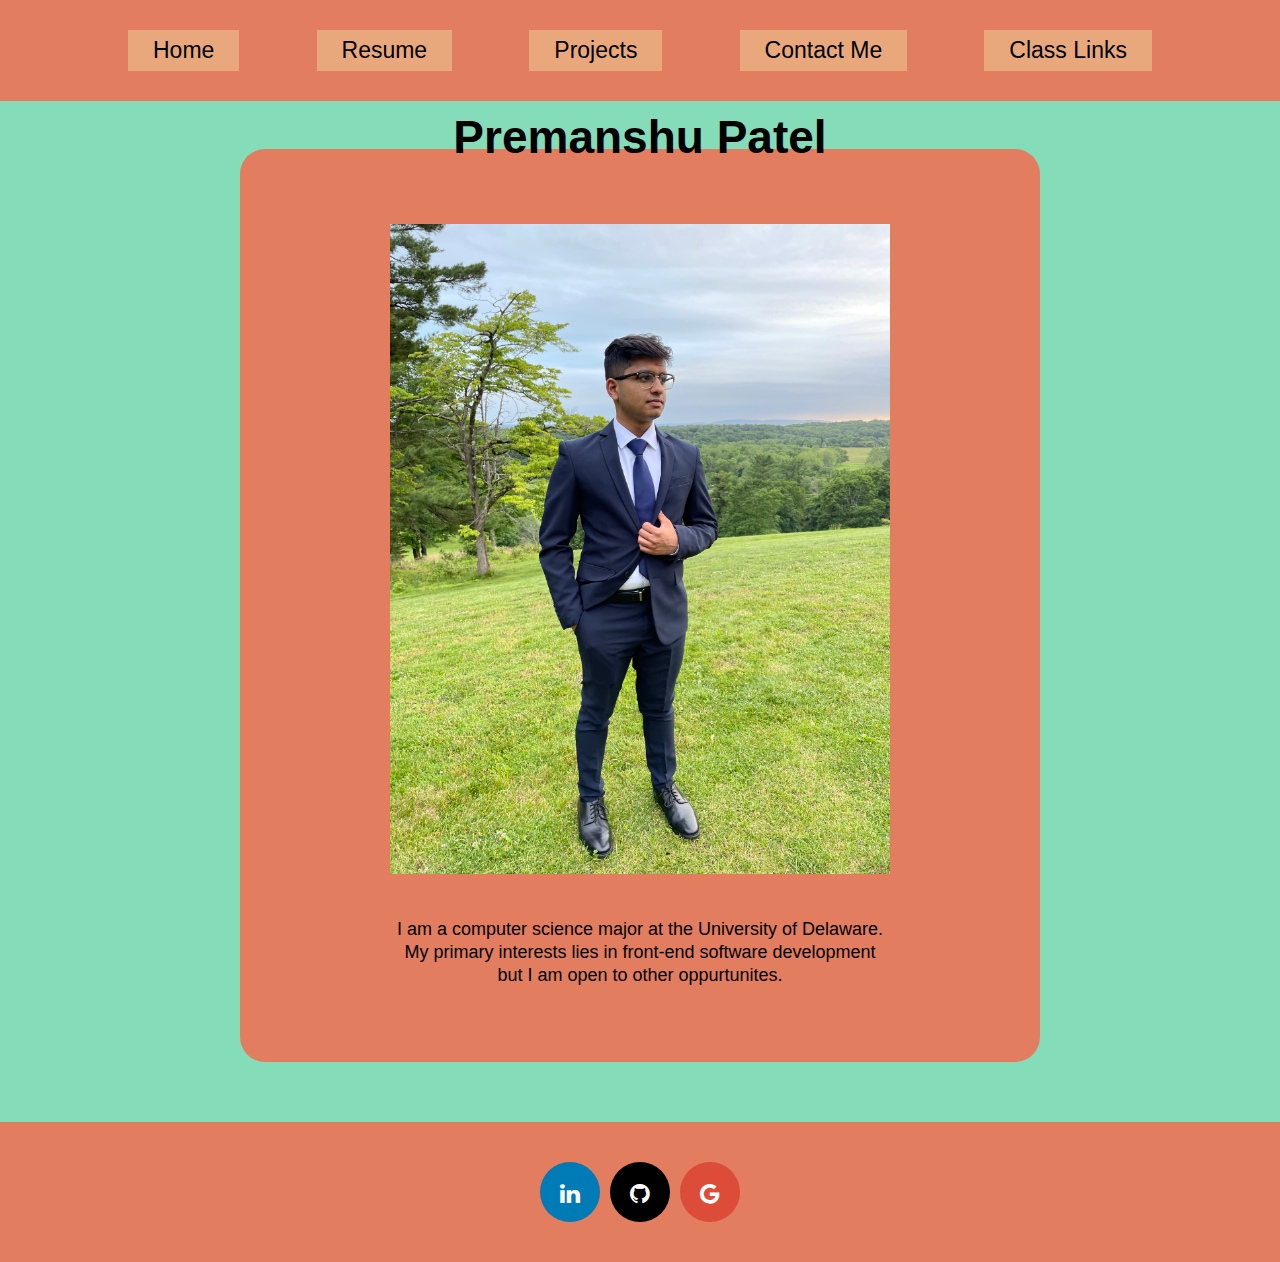
<file: index.html>
<!--- Premanshu Patel, CISC474, Personal Web Page 2 -->
<!DOCTYPE html>
<html lang="en">
<head>
    <title> Preman's Webpage </title>
    <!-- CSS for index.html -->
    <link href="css/styles.css" rel="stylesheet">
    <link rel="stylesheet" href="https://cdnjs.cloudflare.com/ajax/libs/font-awesome/4.7.0/css/font-awesome.min.css">
    <script src="js/index.js"></script>
    <!-- Global site tag (gtag.js) - Google Analytics -->
    <script async src="https://www.googletagmanager.com/gtag/js?id=UA-211559966-1"></script>
    <script>
    window.dataLayer = window.dataLayer || [];
    function gtag(){dataLayer.push(arguments);}
    gtag('js', new Date());

    gtag('config', 'UA-211559966-1');
    </script>

</head>
<body>
    <!-- Navigation Bar -->
    <header>
            <a class="cta" href="https://premanpatel.github.io/">Home</a>
            <a class="cta" href="resume.html">Resume</a>
            <a class="cta" href="projects.html">Projects</a>
            <a class="cta" href="contact.html">Contact Me</a>

            <div class="dropdown">
                <button onclick="myFunction()" class="dropbtn">Class Links</button>
                <div id="myDropdown" class="dropdown-content">
                    <a class="cta" href="https://mattm401.github.io/">Course Page</a>
                    <a class="cta" href="https://kpelster.github.io/">Next</a>
                    <a class="cta" href="https://CaseStingray173.github.io">Previous</a>
                </div>
            </div>

    </header>
    <!-- Header of the index.html -->
    <h1>Premanshu Patel</h1>

    <div class="border">
        <div class="content">
        
            <!-- Image of Premanshu Patel -->
            <img src="img/picOfMe.jpg" width="500" height="650" alt="">
            <p> 
                I am a computer science major at the University of Delaware.
                My primary interests lies in front-end software development but
                I am open to other oppurtunites.
            </p>
        </div>
    </div>

    <!-- Footer for social media links -->
    <footer class="footer">
        <a href="https://www.linkedin.com/in/premanshu-patel/" class="fa fa-linkedin"></a>
        <a href="https://github.com/premanpatel" class="fa fa-github"></a>
        <a href="mailto:pmpatel@udel.edu" class="fa fa-google"></a>
    </footer>
</body>
</html>
</file>
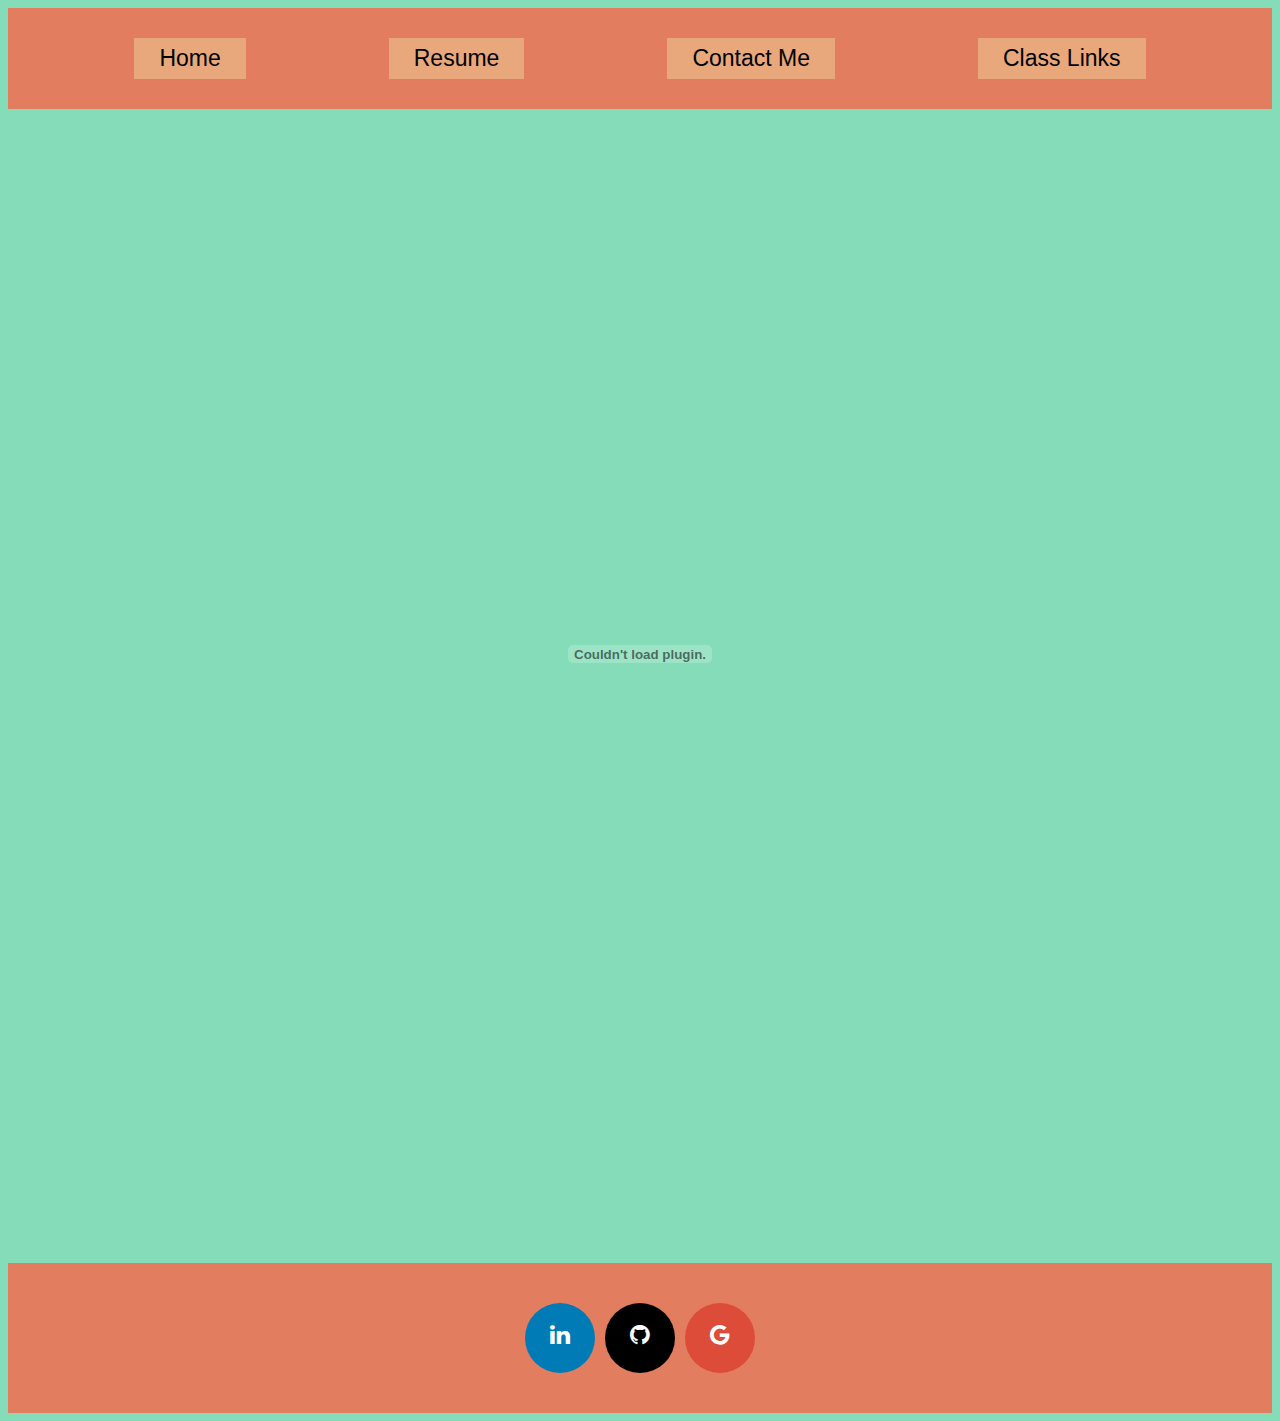
<file: aboutMe.html>
<!DOCTYPE html>
<html lang="en">

<head>
    <title> Preman's Webpage </title>

    <!-- CSS for aboutMe.html-->
    <link href="css/aboutMe.css" rel="stylesheet">
    <link rel="stylesheet" href="https://cdnjs.cloudflare.com/ajax/libs/font-awesome/4.7.0/css/font-awesome.min.css">
    <script src="js/aboutMe.js"></script>
    <!-- Global site tag (gtag.js) - Google Analytics -->
    <script async src="https://www.googletagmanager.com/gtag/js?id=UA-211559966-1"></script>
    <script>
    window.dataLayer = window.dataLayer || [];
    function gtag(){dataLayer.push(arguments);}
    gtag('js', new Date());

    gtag('config', 'UA-211559966-1');
</script>

</head>

<body>
    <!-- Navigation Bar-->
    <header>
        <a class="cta" href="https://premanpatel.github.io/">Home</a>
        <a class="cta" href="aboutMe.html">Resume</a>
        <a class="cta" href="contact.html">Contact Me</a>
        <div class="dropdown">
            <button onclick="myFunction()" class="dropbtn">Class Links</button>
            <div id="myDropdown" class="dropdown-content">
                <a class="cta" href="https://mattm401.github.io/">Course Page</a>
                <a class="cta" href="https://kpelster.github.io/">Next</a>
                <a class="cta" href="https://CaseStingray173.github.io">Previous</a>
            </div>
        </div>
    </header>
    <div class="content">
        <embed src="extraFiles/Patel, Premanshu - Resume copy.pdf" width="800px" height="1090px" /> 
       
    </div>

    <footer class="footer">
        <a href="https://www.linkedin.com/in/premanshu-patel/" class="fa fa-linkedin"></a>
        <a href="https://github.com/premanpatel" class="fa fa-github"></a>
        <a href="mailto:pmpatel@udel.edu" class="fa fa-google"></a>
    </footer>
</body>
</html>
</file>
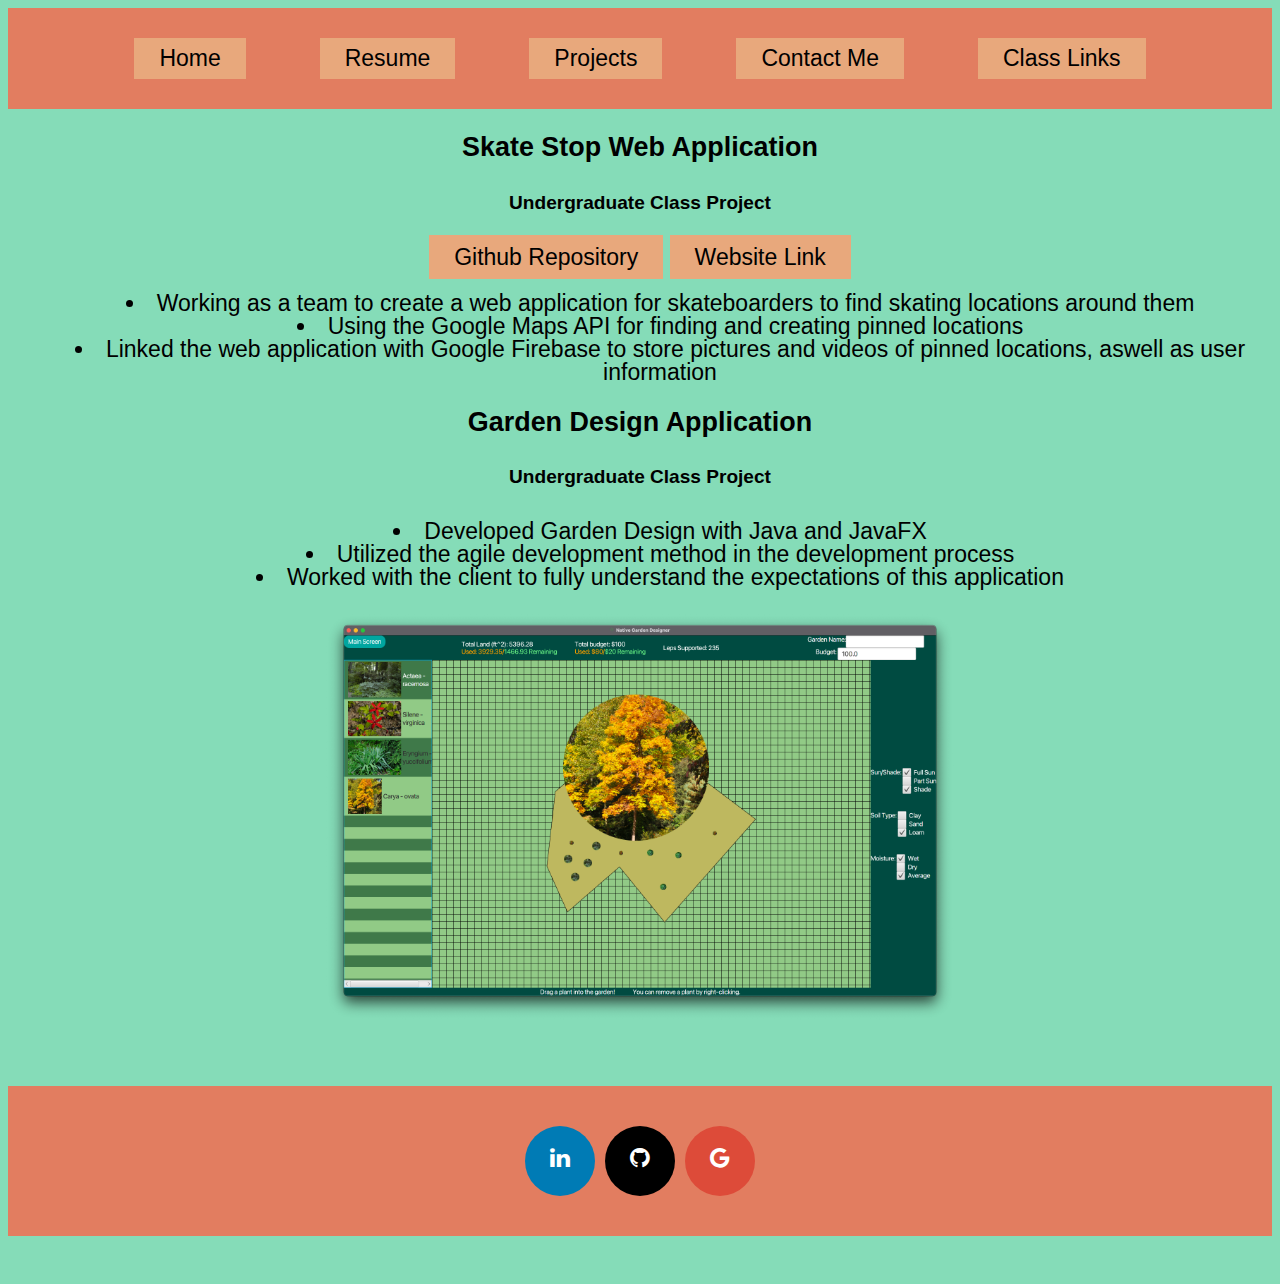
<file: projects.html>
<!DOCTYPE html>
<html lang="en">

<head>
    <title> Preman's Webpage </title>

    <!-- CSS for resume.html-->
    <link href="css/projects.css" rel="stylesheet">
    <link rel="stylesheet" href="https://cdnjs.cloudflare.com/ajax/libs/font-awesome/4.7.0/css/font-awesome.min.css">
    <script src="js/projects.js"></script>
    <!-- Global site tag (gtag.js) - Google Analytics -->
    <script async src="https://www.googletagmanager.com/gtag/js?id=UA-211559966-1"></script>
    <script>
    window.dataLayer = window.dataLayer || [];
    function gtag(){dataLayer.push(arguments);}
    gtag('js', new Date());

    gtag('config', 'UA-211559966-1');
</script>

</head>

<body>
    <!-- Navigation Bar-->
    <header>
        <a class="cta" href="https://premanpatel.github.io/">Home</a>
        <a class="cta" href="resume.html">Resume</a>
        <a class="cta" href="projects.html">Projects</a>
        <a class="cta" href="contact.html">Contact Me</a>
        <div class="dropdown">
            <button onclick="myFunction()" class="dropbtn">Class Links</button>
            <div id="myDropdown" class="dropdown-content">
                <a class="cta" href="https://mattm401.github.io/">Course Page</a>
                <a class="cta" href="https://kpelster.github.io/">Next</a>
                <a class="cta" href="https://CaseStingray173.github.io">Previous</a>
            </div>
        </div>
    </header>
    <div class="content">
        <!-- Info about Skate Stop Web Application -->
        <div class="project1">
            <h3>Skate Stop Web Application</h3>
            <h5>Undergraduate Class Project</h5>
            <a class="cta" href="https://github.com/SkateStop/skatestop.github.io">Github Repository</a>
            <a class="cta" href="https://skatestop.github.io/">Website Link</a>
            <ul>
                <li>Working as a team to create a web application for skateboarders to find skating locations around them</li>
                <li>Using the Google Maps API for finding and creating pinned locations</li>
                <li>Linked the web application with Google Firebase to store pictures and videos of pinned locations, aswell as user information</li>
            </ul>
        </div>

        <!-- Info about Garden Design Application -->
        <div class="project2">
            <h3>Garden Design Application</h3>
            <h5>Undergraduate Class Project</h5>
            <ul>
                <li>Developed Garden Design with Java and JavaFX</li>
                <li>Utilized the agile development method in the development process</li>
                <li>Worked with the client to fully understand the expectations of this application</li>
            </ul>
            <img src="img/gardenProj.png" width="50%" height="50%" alt="">
        </div>
    </div>

    <!-- Footer that contains social network links -->
    <footer class="footer">
        <a href="https://www.linkedin.com/in/premanshu-patel/" class="fa fa-linkedin"></a>
        <a href="https://github.com/premanpatel" class="fa fa-github"></a>
        <a href="mailto:pmpatel@udel.edu" class="fa fa-google"></a>
    </footer>
</body>
</html>
</file>
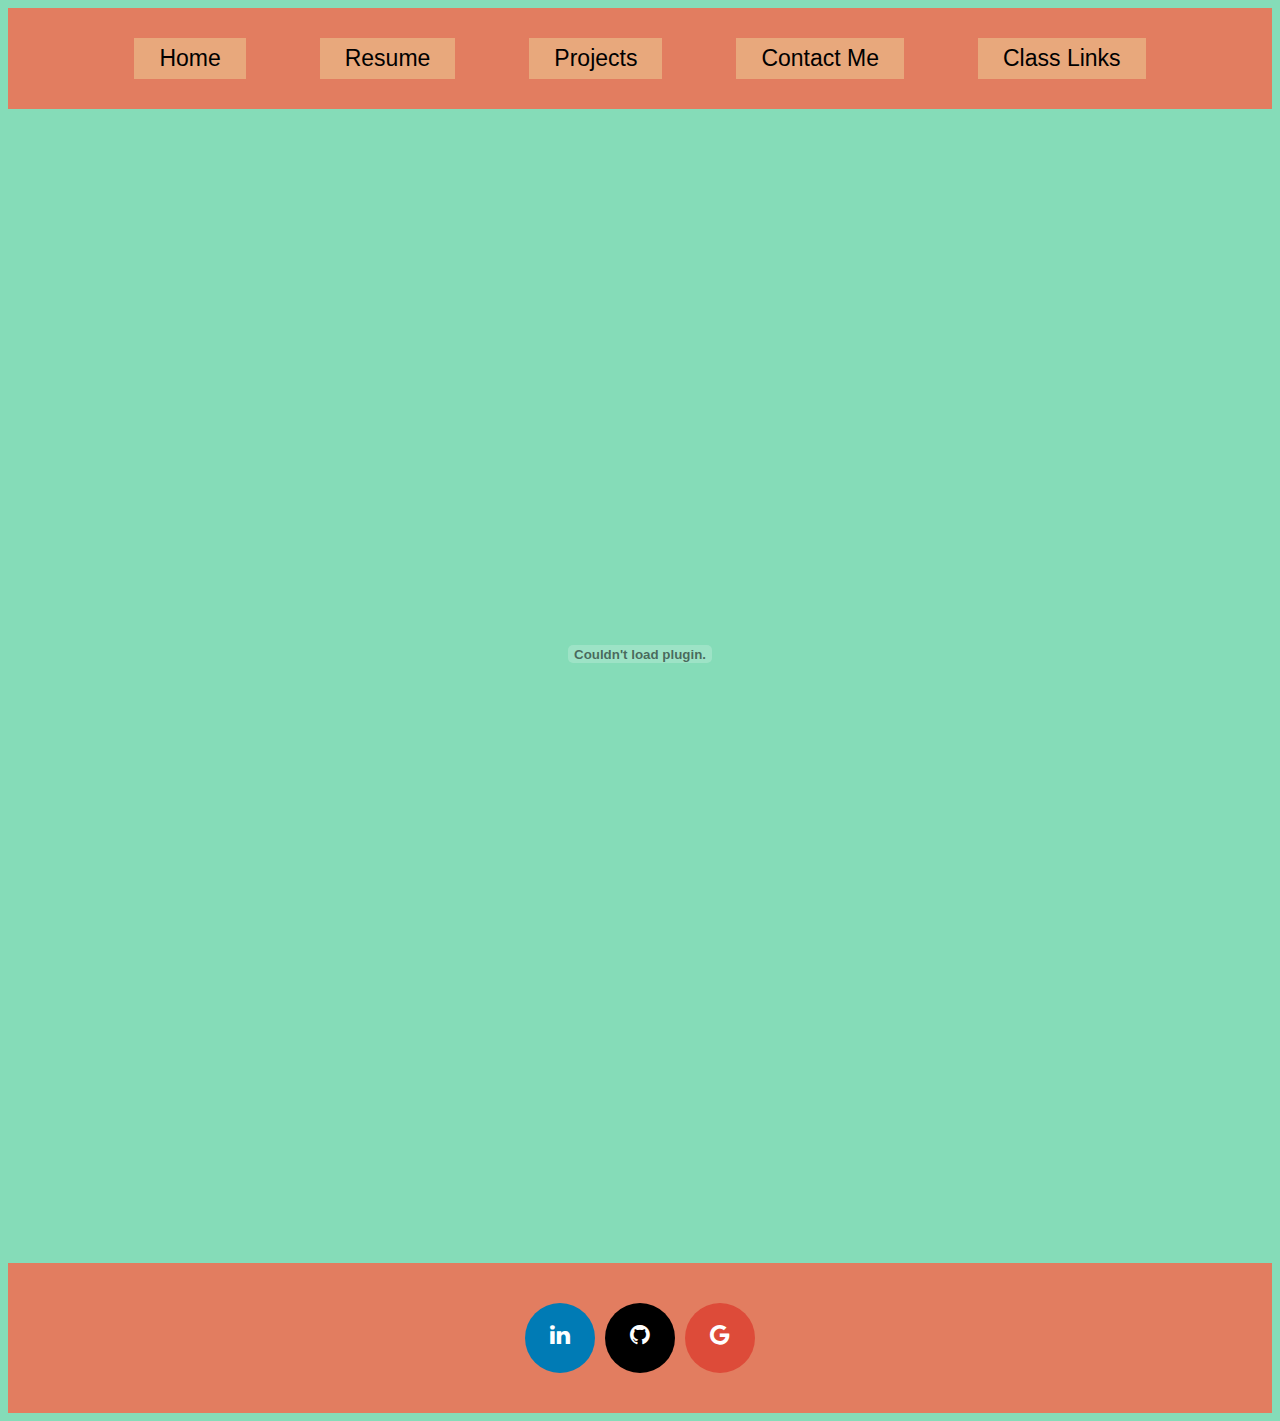
<file: resume.html>
<!DOCTYPE html>
<html lang="en">

<head>
    <title> Preman's Webpage </title>

    <!-- CSS for resume.html-->
    <link href="css/resume.css" rel="stylesheet">
    <link rel="stylesheet" href="https://cdnjs.cloudflare.com/ajax/libs/font-awesome/4.7.0/css/font-awesome.min.css">
    <script src="js/resume.js"></script>
    <!-- Global site tag (gtag.js) - Google Analytics -->
    <script async src="https://www.googletagmanager.com/gtag/js?id=UA-211559966-1"></script>
    <script>
    window.dataLayer = window.dataLayer || [];
    function gtag(){dataLayer.push(arguments);}
    gtag('js', new Date());

    gtag('config', 'UA-211559966-1');
</script>

</head>

<body>
    <!-- Navigation Bar-->
    <header>
        <a class="cta" href="https://premanpatel.github.io/">Home</a>
        <a class="cta" href="resume.html">Resume</a>
        <a class="cta" href="projects.html">Projects</a>
        <a class="cta" href="contact.html">Contact Me</a>
        <div class="dropdown">
            <button onclick="myFunction()" class="dropbtn">Class Links</button>
            <div id="myDropdown" class="dropdown-content">
                <a class="cta" href="https://mattm401.github.io/">Course Page</a>
                <a class="cta" href="https://kpelster.github.io/">Next</a>
                <a class="cta" href="https://CaseStingray173.github.io">Previous</a>
            </div>
        </div>
    </header>
    <div class="content">
        <!-- Resume pdf -->
        <embed src="extraFiles/PremanshuPatel'sResume.pdf"/> 
    </div>

    <!-- Footer for social media links -->
    <footer class="footer">
        <a href="https://www.linkedin.com/in/premanshu-patel/" class="fa fa-linkedin"></a>
        <a href="https://github.com/premanpatel" class="fa fa-github"></a>
        <a href="mailto:pmpatel@udel.edu" class="fa fa-google"></a>
    </footer>
</body>
</html>
</file>
<file: css/styles.css>
/* CSS for index.html */


h1 {
    padding-top: 25px;
}
.myName {
    align-items: center;
    display: flex;
    flex-direction: column;
    padding: 25px;
}

.border {
    border: 50px #e27d60;
}
.content {
    max-width: 800px;
    max-height: 1200px;
    background-color: #e27d60;
    margin: 0 auto;
    vertical-align: middle;
    align-items: center;
    padding: 75px;
    border-radius: 25px;
}
body {
    background-color: #85dcb8;
    text-align: center;
    font-family: Verdana, sans-serif;
    font-size: 23px;
    font-style: normal;
    font-variant: normal; 
    font-weight: 400; 
    line-height: 23px;
}
p {
    background-color: #e27d60;
    font-size: large;
    max-width: 500px;
    margin-left: auto;
    margin-right: auto;
    text-align: center;
    padding-top: 40px;
}
*{
    box-sizing: border-box;
    margin: 0;
    padding: 0;
    background-color: #85dcb8;
}
li, a, button{
    text-decoration: none;
}
/*  CSS for NavBar */
header{
    display: flex;
    justify-content: space-between;
    align-items: center;
    padding: 30px 10%;
    background-color: #e27d60;
}
.cta{
    padding: 9px 25px;
    background-color: #e8a87c;
    border: none;
    cursor: pointer;
    transition: all 0.3s ease 0s;
    color: black;
    text-decoration: none;
}
.cta:hover{
    background-color: #c38d9c;
}

/* CSS for DropDown menu */
.dropbtn {
    padding: 9px 25px;
    background-color: #e8a87c;
    border: none;
    cursor: pointer;
    transition: all 0.3s ease 0s;
    color: black;
    text-decoration: none;
    cursor: pointer;
    font-size: 23px;
    font-style: normal;
    font-variant: normal; 
    font-weight: 400; 
    line-height: 23px;
}
.dropbtn:hover, .dropbtn:focus {
    background-color: #c38d9c;
}
.dropdown {
    position: relative;
    display: inline-block;
  }
  .dropdown-content {
    display: none;
    position: absolute;
    background-color: #f1f1f1;
    min-width: 160px;
    overflow: auto;
    box-shadow: 0px 8px 16px 0px rgba(0,0,0,0.2);
    z-index: 1;
  }
  
  .dropdown-content a {
    color: black;
    padding: 12px 16px;
    text-decoration: none;
    display: block;
  }
  
  .dropdown a:hover {background-color: #c38d9c;}
  .show {display: block;}

  /* social media Buttons */
.footer{
    margin-top: 60px;
    align-items: center;
    padding: 30px 10%;
    background-color: #e27d60;
}
.fa {
    padding: 20px;
    font-size: 30px;
    width: 60px;
    height: 60px;
    text-align: center;
    text-decoration: none;
    margin: 10px 2px;
    border-radius: 50%;
}
.fa:hover {
    opacity: 0.7;
}
.fa-linkedin {
    background: #007bb5;
    color: white;
}
.fa-google {
    background: #dd4b39;
    color: white;
}  
.fa-github {
    background: black;
    color: white;
}
</file>
<file: css/aboutMe.css>
/* CSS for aboutMe.html */
body {
    background-color: #85dcb8;
    text-align: center;
    font-family: Verdana, sans-serif;
    font-size: 23px;
    font-style: normal;
    font-variant: normal; 
    font-weight: 400; 
    line-height: 23px;
}
/*  CSS for NavBar */
header{
    display: flex;
    justify-content: space-between;
    align-items: center;
    padding: 30px 10%;
    background-color: #e27d60;
}
.cta{
    padding: 9px 25px;
    background-color: #e8a87c;
    border: none;
/*     border-radius: 50px;
 */    cursor: pointer;
    transition: all 0.3s ease 0s;
    color: black;
    text-decoration: none;
}
.cta:hover{
    background-color: #c38d9c;

}
/* CSS for DropDown menu */
.dropbtn {
    padding: 9px 25px;
    background-color: #e8a87c;
    border: none;
    cursor: pointer;
    transition: all 0.3s ease 0s;
    color: black;
    text-decoration: none;
    cursor: pointer;
    font-size: 23px;
    font-style: normal;
    font-variant: normal; 
    font-weight: 400; 
    line-height: 23px;
}
.dropbtn:hover, .dropbtn:focus {
    background-color: #c38d9c;
}
.dropdown {
    position: relative;
    display: inline-block;
  }
  .dropdown-content {
    display: none;
    position: absolute;
    background-color: #f1f1f1;
    min-width: 160px;
    overflow: auto;
    box-shadow: 0px 8px 16px 0px rgba(0,0,0,0.2);
    z-index: 1;
  }
  
  .dropdown-content a {
    color: black;
    padding: 12px 16px;
    text-decoration: none;
    display: block;
  }
  
  .dropdown a:hover {background-color: #c38d9c;}
  .show {display: block;}

  /* social media Buttons */
.footer{
    margin-top: 60px;
    align-items: center;
    padding: 30px 10%;
    background-color: #e27d60;
    position: static;
    bottom: 0;
    right: 0;
    left: 0;
}
.fa {
    padding: 20px;
    font-size: 30px;
    width: 30px;
    height: 30px;
    text-align: center;
    text-decoration: none;
    margin: 10px 2px;
    border-radius: 50%;
}
.fa:hover {
    opacity: 0.7;
}
.fa-linkedin {
    background: #007bb5;
    color: white;
}
.fa-google {
    background: #dd4b39;
    color: white;
}  
.fa-github {
    background: black;
    color: white;
}
</file>
<file: css/projects.css>
/* CSS for resume.html */
body {
    background-color: #85dcb8;
    text-align: center;
    font-family: Verdana, sans-serif;
    font-size: 23px;
    font-style: normal;
    font-variant: normal; 
    font-weight: 400; 
    line-height: 23px;
    padding-bottom: 2.5rem; 
}
ul{
    list-style: inside;
}
.content{
    display:table;
    margin-left:auto;
    margin-right:auto;
    
}
embed{
    width: 800px;
    height: 1090px;
}
/*  CSS for NavBar */
header{
    display: flex;
    justify-content: space-between;
    align-items: center;
    padding: 30px 10%;
    background-color: #e27d60;
}
.cta{
    padding: 9px 25px;
    background-color: #e8a87c;
    border: none;
/*     border-radius: 50px;
 */    cursor: pointer;
    transition: all 0.3s ease 0s;
    color: black;
    text-decoration: none;
}
.cta:hover{
    background-color: #c38d9c;

}
/* CSS for DropDown menu */
.dropbtn {
    padding: 9px 25px;
    background-color: #e8a87c;
    border: none;
    cursor: pointer;
    transition: all 0.3s ease 0s;
    color: black;
    text-decoration: none;
    cursor: pointer;
    font-size: 23px;
    font-style: normal;
    font-variant: normal; 
    font-weight: 400; 
    line-height: 23px;
}
.dropbtn:hover, .dropbtn:focus {
    background-color: #c38d9c;
}
.dropdown {
    position: relative;
    display: inline-block;
  }
  .dropdown-content {
    display: none;
    position: absolute;
    background-color: #f1f1f1;
    min-width: 160px;
    overflow: auto;
    box-shadow: 0px 8px 16px 0px rgba(0,0,0,0.2);
    z-index: 1;
  }
  
  .dropdown-content a {
    color: black;
    padding: 12px 16px;
    text-decoration: none;
    display: block;
  }
  
  .dropdown a:hover {background-color: #c38d9c;}
  .show {display: block;}

  /* social media Buttons */
.footer{
    margin-top: 60px;
    align-items: center;
    padding: 30px 10%;
    background-color: #e27d60;
}
.fa {
    padding: 20px;
    font-size: 30px;
    width: 30px;
    height: 30px;
    text-align: center;
    text-decoration: none;
    margin: 10px 2px;
    border-radius: 50%;
}
.fa:hover {
    opacity: 0.7;
}
.fa-linkedin {
    background: #007bb5;
    color: white;
}
.fa-google {
    background: #dd4b39;
    color: white;
}  
.fa-github {
    background: black;
    color: white;
}
</file>
<file: css/resume.css>
/* CSS for resume.html */
body {
    background-color: #85dcb8;
    text-align: center;
    font-family: Verdana, sans-serif;
    font-size: 23px;
    font-style: normal;
    font-variant: normal; 
    font-weight: 400; 
    line-height: 23px;
}
.content{
    display:table;
    margin-left:auto;
    margin-right:auto;
}
embed{
    width: 800px;
    height: 1090px;
}
/*  CSS for NavBar */
header{
    display: flex;
    justify-content: space-between;
    align-items: center;
    padding: 30px 10%;
    background-color: #e27d60;
}
.cta{
    padding: 9px 25px;
    background-color: #e8a87c;
    border: none;
/*     border-radius: 50px;
 */    cursor: pointer;
    transition: all 0.3s ease 0s;
    color: black;
    text-decoration: none;
}
.cta:hover{
    background-color: #c38d9c;

}
/* CSS for DropDown menu */
.dropbtn {
    padding: 9px 25px;
    background-color: #e8a87c;
    border: none;
    cursor: pointer;
    transition: all 0.3s ease 0s;
    color: black;
    text-decoration: none;
    cursor: pointer;
    font-size: 23px;
    font-style: normal;
    font-variant: normal; 
    font-weight: 400; 
    line-height: 23px;
}
.dropbtn:hover, .dropbtn:focus {
    background-color: #c38d9c;
}
.dropdown {
    position: relative;
    display: inline-block;
  }
  .dropdown-content {
    display: none;
    position: absolute;
    background-color: #f1f1f1;
    min-width: 160px;
    overflow: auto;
    box-shadow: 0px 8px 16px 0px rgba(0,0,0,0.2);
    z-index: 1;
  }
  
  .dropdown-content a {
    color: black;
    padding: 12px 16px;
    text-decoration: none;
    display: block;
  }
  
  .dropdown a:hover {background-color: #c38d9c;}
  .show {display: block;}

  /* social media Buttons */
.footer{
    margin-top: 60px;
    align-items: center;
    padding: 30px 10%;
    background-color: #e27d60;
    position: static;
    bottom: 0;
    right: 0;
    left: 0;
}
.fa {
    padding: 20px;
    font-size: 30px;
    width: 30px;
    height: 30px;
    text-align: center;
    text-decoration: none;
    margin: 10px 2px;
    border-radius: 50%;
}
.fa:hover {
    opacity: 0.7;
}
.fa-linkedin {
    background: #007bb5;
    color: white;
}
.fa-google {
    background: #dd4b39;
    color: white;
}  
.fa-github {
    background: black;
    color: white;
}
</file>
